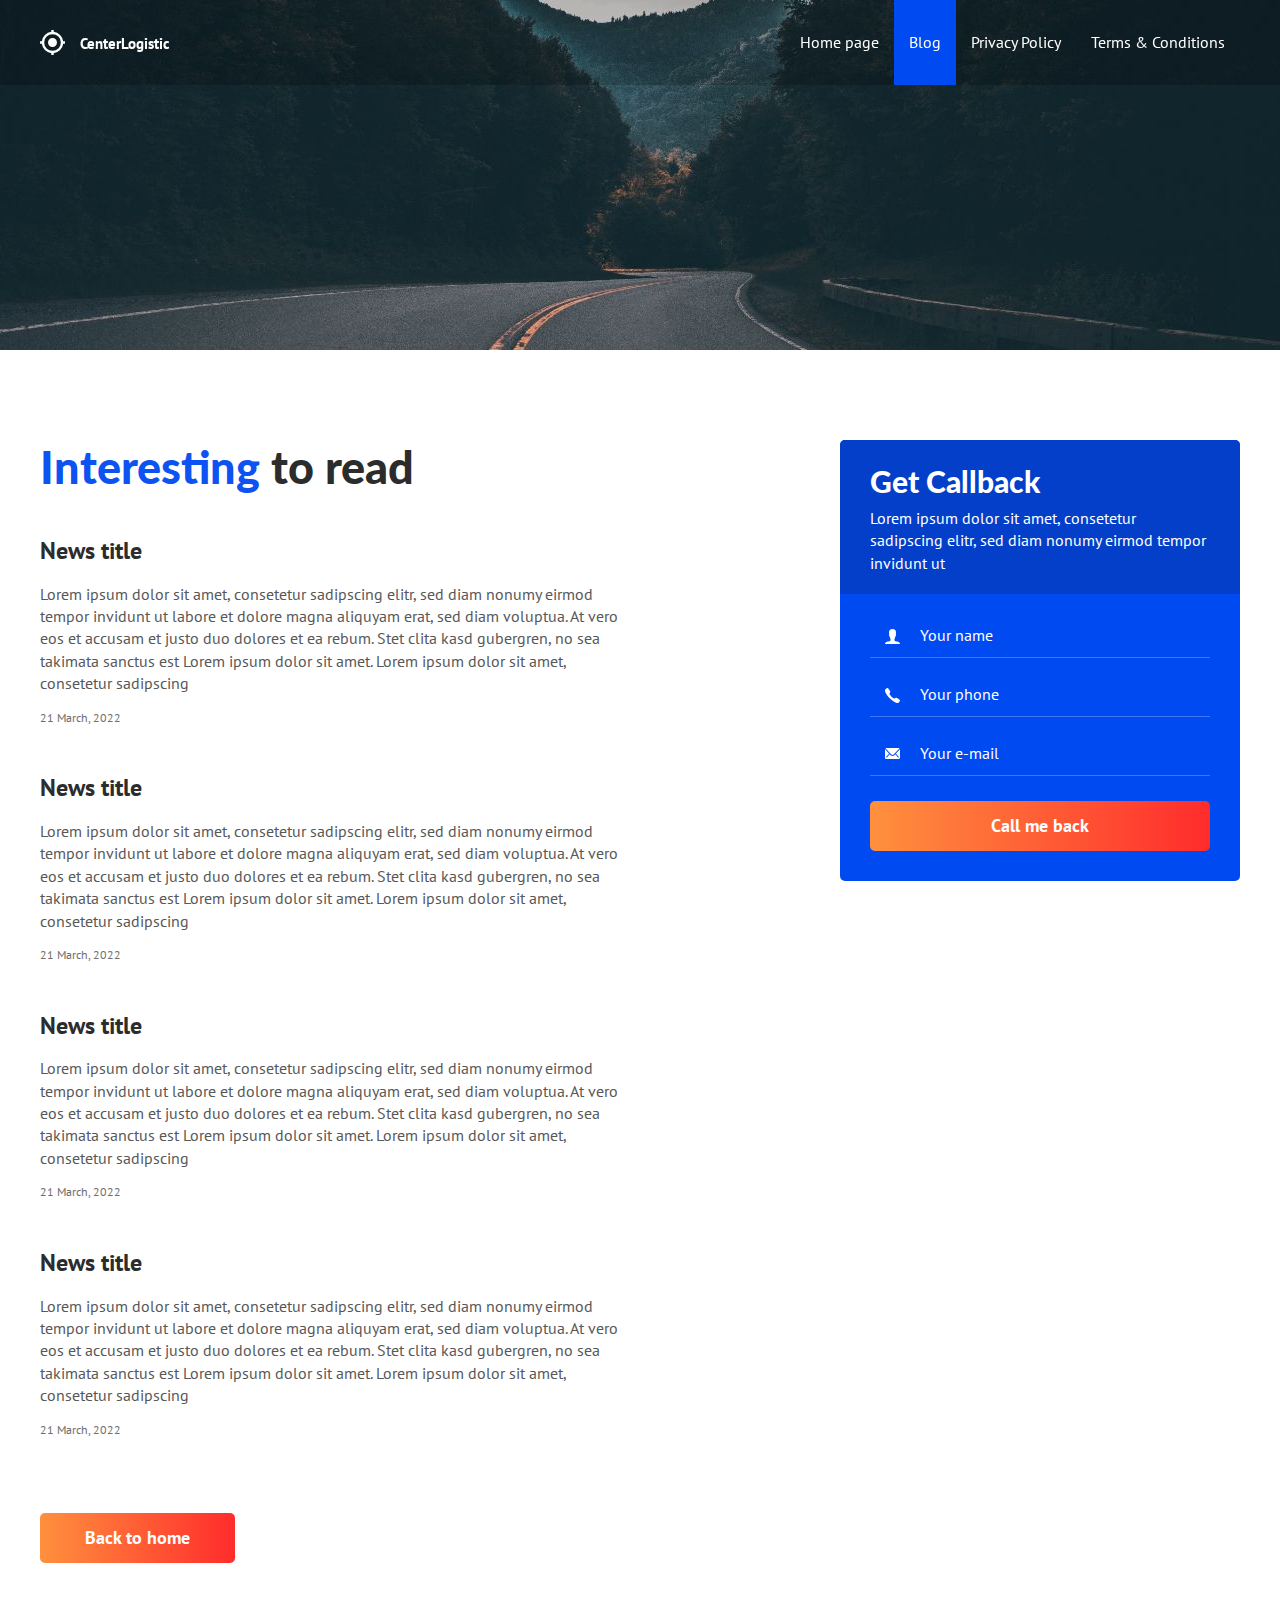
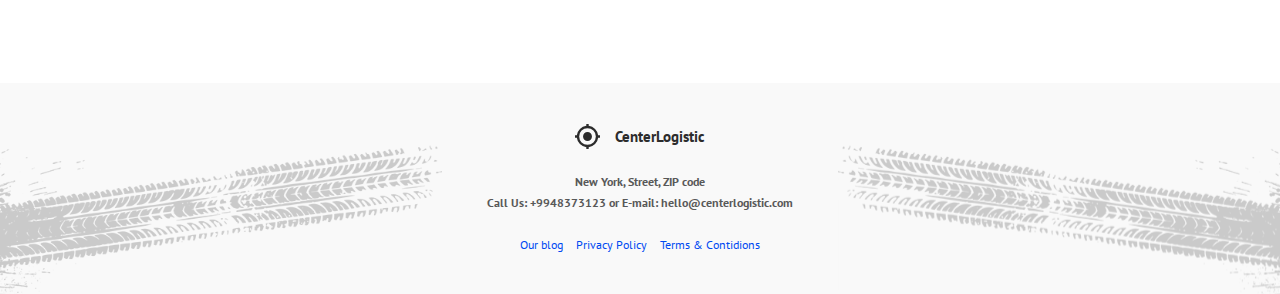
<file: blog.html>
<!DOCTYPE html>
<html lang="en">
<head>
	<meta charset="UTF-8">
	<link rel="preconnect" href="https://fonts.googleapis.com">
	<link rel="preconnect" href="https://fonts.gstatic.com" crossorigin>
	<link href="https://fonts.googleapis.com/css2?family=Lato:wght@400;700;900&family=PT+Sans:wght@400;700&display=swap" rel="stylesheet">
	<link rel="stylesheet" href="assets/css/slick.css">
	<link rel="stylesheet" href="assets/css/aos.css">
	<link rel="stylesheet" href="assets/css/style.css">
	<meta name="viewport" content="width=device-width, initial-scale=1">
		<!-- Favicons -->
	<link rel="apple-touch-icon" sizes="180x180" href="assets/images/favicons/apple-touch-icon.png">
	<link rel="icon" type="image/png" sizes="32x32" href="assets/images/favicons/favicon-32x32.png">
	<link rel="icon" type="image/png" sizes="16x16" href="assets/images/favicons/favicon-16x16.png">
	<link rel="manifest" href="assets/images/favicons/manifest.json">
	<link rel="mask-icon" href="assets/images/favicons/safari-pinned-tab.svg" color="#004AF2">
	<meta name="msapplication-TileColor" content="#004AF2">
	<meta name="theme-color" content="#004AF2">
	<title>CenterLogistic</title>
</head>
<body>

<div class="page">
	<!--header-->
	<header class="header" id="header">
		<div class="container">
			<div class="header__inner">
				<a class="header__logo" href="#" data-scroll="#intro">
					<img src="assets/images/logo.svg" alt="CenterLogistic">
					<span class="header__logo-text">CenterLogistic</span>
				</a>
				<nav class="nav" id="nav">
					<a class="nav__link" href="index.html">Home page</a>
					<a class="nav__link active" href="blog.html">Blog</a>
					<a class="nav__link" href="text.html">Privacy Policy</a>
					<a class="nav__link" href="text2.html">Terms & Conditions</a>
				</nav>
				<button class="burger" type="button" id="navToggle">
					<img class="burger__icon" src="assets/images/burger.svg" alt="">
				</button>
			</div>
		</div>
	</header>

	<!-- Intro -->
	<div class="intro intro--blog" id="intro"></div>

	<!-- Main -->

	<div class="section section--last">
		<div class="container">
			<main class="main">
				<div class="main__col main__col--left">
					<h1 class="section__title"><span>Interesting</span> to read</h1>
					<div class="articles articles--column">
						<article class="articles__item">
							<h4 class="articles__title">
								<a href="#">News title</a>
							</h4>
							<div class="articles__text">Lorem ipsum dolor sit amet, consetetur sadipscing elitr, sed diam nonumy eirmod tempor invidunt ut labore et dolore magna aliquyam erat, sed diam voluptua. At vero eos et accusam et justo duo dolores et ea rebum. Stet clita kasd gubergren, no sea takimata sanctus est Lorem ipsum dolor sit amet. Lorem ipsum dolor sit amet, consetetur sadipscing</div>
							<time class="articles__date" datetime="2022-04-24 19:00">21 March, 2022</time>
						</article>
						<article class="articles__item">
							<h4 class="articles__title">
								<a href="#">News title</a>
							</h4>
							<div class="articles__text">Lorem ipsum dolor sit amet, consetetur sadipscing elitr, sed diam nonumy eirmod tempor invidunt ut labore et dolore magna aliquyam erat, sed diam voluptua. At vero eos et accusam et justo duo dolores et ea rebum. Stet clita kasd gubergren, no sea takimata sanctus est Lorem ipsum dolor sit amet. Lorem ipsum dolor sit amet, consetetur sadipscing</div>
							<time class="articles__date" datetime="2022-04-24 19:00">21 March, 2022</time>
						</article>
						<article class="articles__item">
							<h4 class="articles__title">
								<a href="#">News title</a>
							</h4>
							<div class="articles__text">Lorem ipsum dolor sit amet, consetetur sadipscing elitr, sed diam nonumy eirmod tempor invidunt ut labore et dolore magna aliquyam erat, sed diam voluptua. At vero eos et accusam et justo duo dolores et ea rebum. Stet clita kasd gubergren, no sea takimata sanctus est Lorem ipsum dolor sit amet. Lorem ipsum dolor sit amet, consetetur sadipscing</div>
							<time class="articles__date" datetime="2022-04-24 19:00">21 March, 2022</time>
						</article>
						<article class="articles__item">
							<h4 class="articles__title">
								<a href="#">News title</a>
							</h4>
							<div class="articles__text">Lorem ipsum dolor sit amet, consetetur sadipscing elitr, sed diam nonumy eirmod tempor invidunt ut labore et dolore magna aliquyam erat, sed diam voluptua. At vero eos et accusam et justo duo dolores et ea rebum. Stet clita kasd gubergren, no sea takimata sanctus est Lorem ipsum dolor sit amet. Lorem ipsum dolor sit amet, consetetur sadipscing</div>
							<time class="articles__date" datetime="2022-04-24 19:00">21 March, 2022</time>
						</article>
					</div> <!--/.articles-->

					<a class="btn btn--orange" href="index.html"><span>Back to home</span></a>
				</div>
				<div class="main__col main__col--right">
					<div class="request-form request-form--right">
						<div class="request-form__header">
							<h3 class="request-form__title">Get Callback</h3>
							<div class="request-form__text">Lorem ipsum dolor sit amet, consetetur sadipscing elitr, sed diam nonumy eirmod tempor invidunt ut</div>
						</div>

						<div class="request-form__content">
							<form class="form" action="/" method="post">
								<div class="form__group">
									<input class="input input--user" type="text" placeholder="Your name">
								</div>
								<div class="form__group">
									<input class="input input--phone" type="tel" placeholder="Your phone">
								</div>
								<div class="form__group">
									<input class="input input--email" type="email" placeholder="Your e-mail">
								</div>
								<button class="btn btn--block btn--orange" type="submit"><span>Call me back</span></button>
							</form>
						</div>
					</div>
				</div>
			</main>
		</div> <!-- /.container-->
	</div>

	<!-- Footer -->
	<footer class="footer">
		<div class="container">
			<a class="header__logo header__logo-black" href="#" data-scroll="#intro">
				<img src="assets/images/logo-black.svg" alt="CenterLogistic">
				<span class="header__logo-text">CenterLogistic</span>
			</a>
			<address class="footer__contacts">
				<p>New York, Street, ZIP code</p>
				<p>Call Us: <a href="tel:+9948373123">+9948373123</a> or E-mail:
					<a href="mailto:hello@centerlogistic.com">hello@centerlogistic.com</a>
				</p>
			</address>
			<nav class="footer__nav">
				<a href="blog.html">Our blog</a>
				<a href="text.html">Privacy Policy</a>
				<a href="text2.html">Terms & Contidions</a>
			</nav>
		</div>
	</footer>
</div>

	<!-- JasaScript -->
	<script src="assets/js/jquery-3.6.0.min.js"></script>
	<script src="assets/js/slick.min.js"></script>
	<script src="assets/js/aos.js"></script>
	<script src="assets/js/app.js"></script>

</body>
</html>
</file>
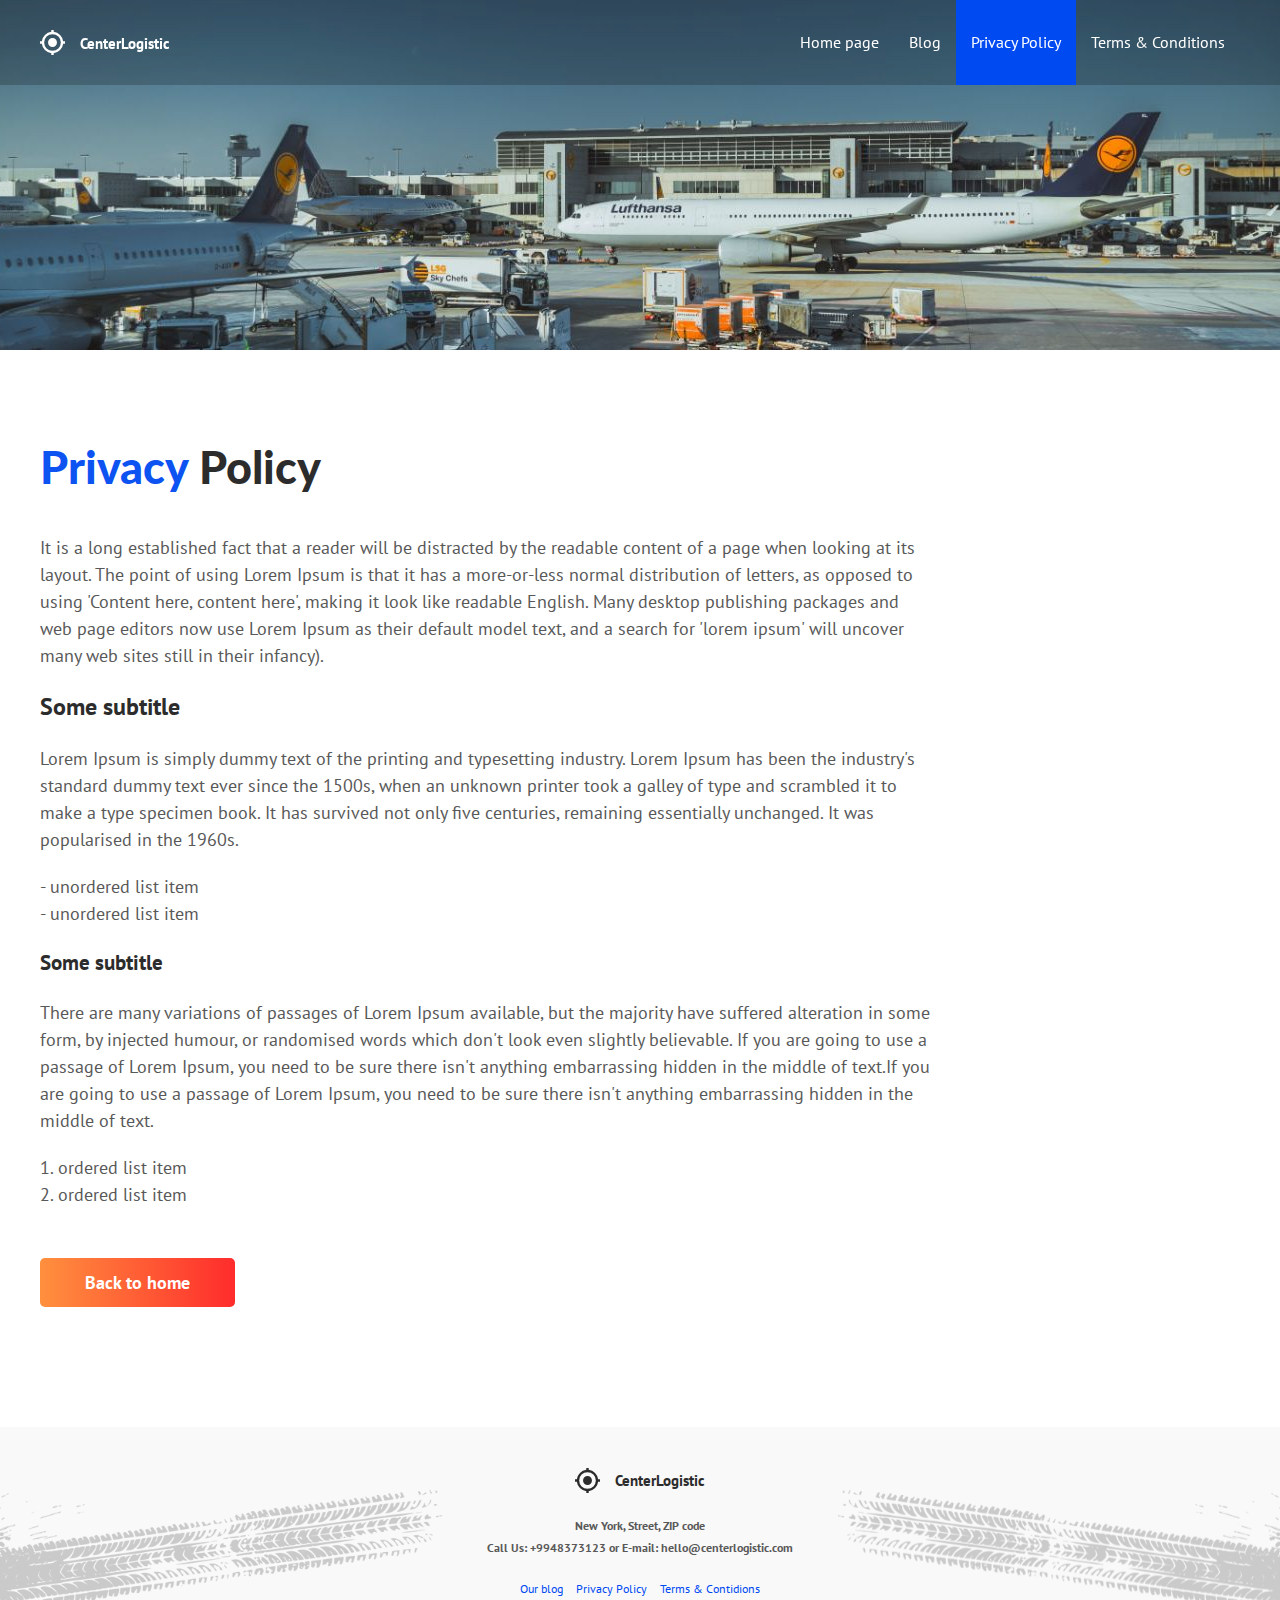
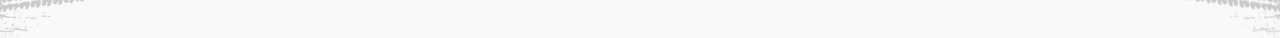
<file: text.html>
<!DOCTYPE html>
<html lang="en">
<head>
	<meta charset="UTF-8">
	<link rel="preconnect" href="https://fonts.googleapis.com">
	<link rel="preconnect" href="https://fonts.gstatic.com" crossorigin>
	<link href="https://fonts.googleapis.com/css2?family=Lato:wght@400;700;900&family=PT+Sans:wght@400;700&display=swap" rel="stylesheet">
	<link rel="stylesheet" href="assets/css/slick.css">
	<link rel="stylesheet" href="assets/css/aos.css">
	<link rel="stylesheet" href="assets/css/style.css">
	<meta name="viewport" content="width=device-width, initial-scale=1">
		<!-- Favicons -->
	<link rel="apple-touch-icon" sizes="180x180" href="assets/images/favicons/apple-touch-icon.png">
	<link rel="icon" type="image/png" sizes="32x32" href="assets/images/favicons/favicon-32x32.png">
	<link rel="icon" type="image/png" sizes="16x16" href="assets/images/favicons/favicon-16x16.png">
	<link rel="manifest" href="assets/images/favicons/manifest.json">
	<link rel="mask-icon" href="assets/images/favicons/safari-pinned-tab.svg" color="#004AF2">
	<meta name="msapplication-TileColor" content="#004AF2">
	<meta name="theme-color" content="#004AF2">
	<title>CenterLogistic</title>
</head>
<body>

	<div class="page">
		<!--header-->
		<header class="header" id="header">
			<div class="container">
				<div class="header__inner">
					<a class="header__logo" href="#" data-scroll="#intro">
						<img src="assets/images/logo.svg" alt="CenterLogistic">
						<span class="header__logo-text">CenterLogistic</span>
					</a>
					<nav class="nav" id="nav">
						<a class="nav__link" href="index.html">Home page</a>
						<a class="nav__link" href="blog.html">Blog</a>
						<a class="nav__link active" href="text.html">Privacy Policy</a>
						<a class="nav__link" href="text2.html">Terms & Conditions</a>
					</nav>
					<button class="burger" type="button" id="navToggle">
						<img class="burger__icon" src="assets/images/burger.svg" alt="">
					</button>
				</div>
			</div>
		</header>

		<!-- Intro -->
		<div class="intro intro--text" id="intro"></div>

		<!-- Text-->
		<section class="section section--last">
			<div class="container">
				<h1 class="section__title"><span>Privacy</span> Policy</h1>
				<div class="text">
					<p>It is a long established fact that a reader will be distracted by the readable content of a page when looking at its layout. The point of using Lorem Ipsum is that it has a more-or-less normal distribution of letters, as opposed to using 'Content here, content here', making it look like readable English. Many desktop publishing packages and web page editors now use Lorem Ipsum as their default model text, and a search for 'lorem ipsum' will uncover many web sites still in their infancy).</p>
					<h3>Some subtitle</h3>
					<p>Lorem Ipsum is simply dummy text of the printing and typesetting industry. Lorem Ipsum has been the industry's standard dummy text ever since the 1500s, when an unknown printer took a galley of type and scrambled it to make a type specimen book. It has survived not only five centuries, remaining essentially unchanged. It was popularised in the 1960s.</p>
					<ul>
						<li>- unordered list item</li>
						<li>- unordered list item</li>
					</ul>
					<h4>Some subtitle</h4>
					<p>There are many variations of passages of Lorem Ipsum available, but the majority have suffered alteration in some form, by injected humour, or randomised words which don't look even slightly believable. If you are going to use a passage of Lorem Ipsum, you need to be sure there isn't anything embarrassing hidden in the middle of text.If you are going to use a passage of Lorem Ipsum, you need to be sure there isn't anything embarrassing hidden in the middle of text.</p>
					<ol>
						<li>ordered list item</li>
						<li>ordered list item</li>
					</ol>
				</div> <!--/.text-->
				<a class="btn btn--orange" href="index.html"><span>Back to home</span></a>
			</div> <!--/.container-->
		</section>

		<!-- Footer -->
		<footer class="footer">
			<div class="container">
				<a class="header__logo header__logo-black" href="#" data-scroll="#intro">
					<img src="assets/images/logo-black.svg" alt="CenterLogistic">
					<span class="header__logo-text">CenterLogistic</span>
				</a>
				<address class="footer__contacts">
					<p>New York, Street, ZIP code</p>
					<p>Call Us: <a href="tel:+9948373123"> +9948373123</a> or E-mail:
						<a href="mailto:hello@centerlogistic.com"> hello@centerlogistic.com</a>
					</p>
				</address>
				<nav class="footer__nav">
					<a href="blog.html">Our blog</a>
					<a href="text.html">Privacy Policy</a>
					<a href="text2.html">Terms & Contidions</a>
				</nav>
			</div>
		</footer>
	</div>

	<!-- JasaScript-->
	<script src="assets/js/jquery-3.6.0.min.js"></script>
	<script src="assets/js/slick.min.js"></script>
	<script src="assets/js/aos.js"></script>
	<script src="assets/js/app.js"></script>

</body>
</html>
</file>
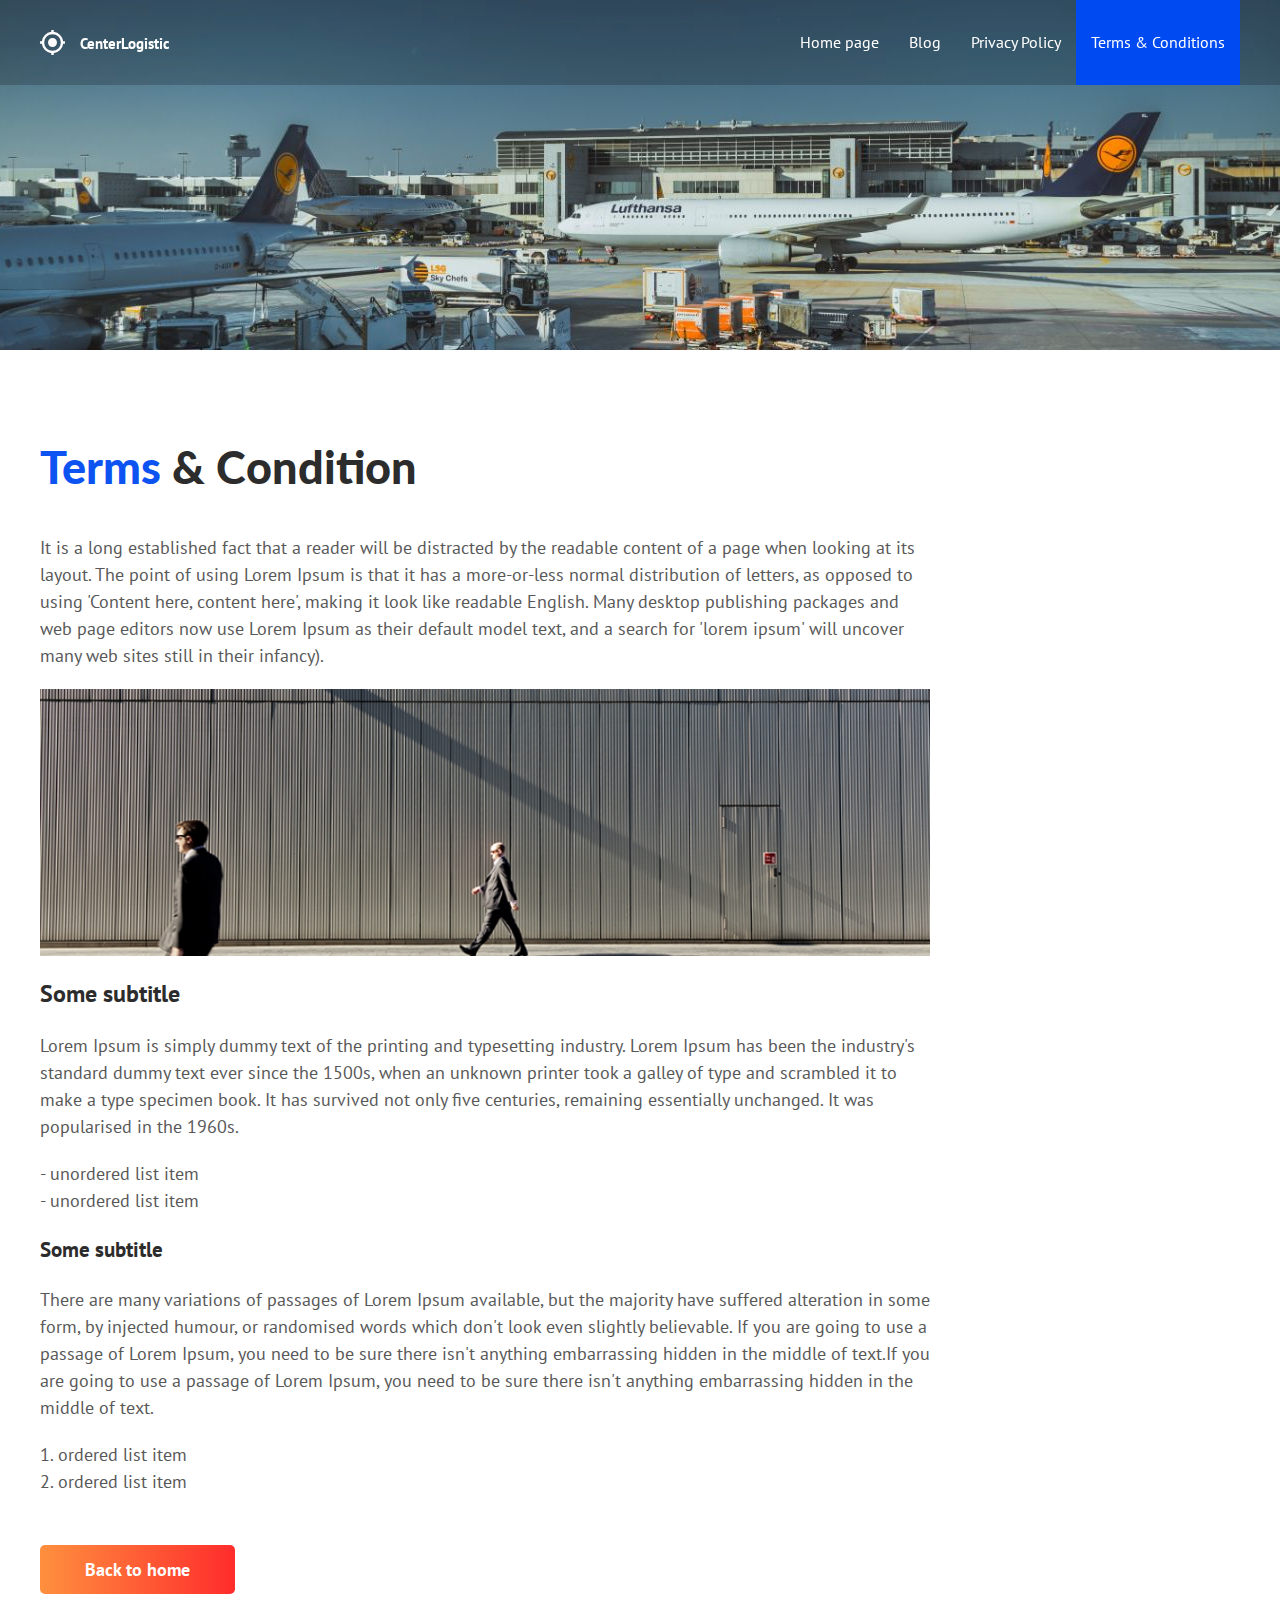
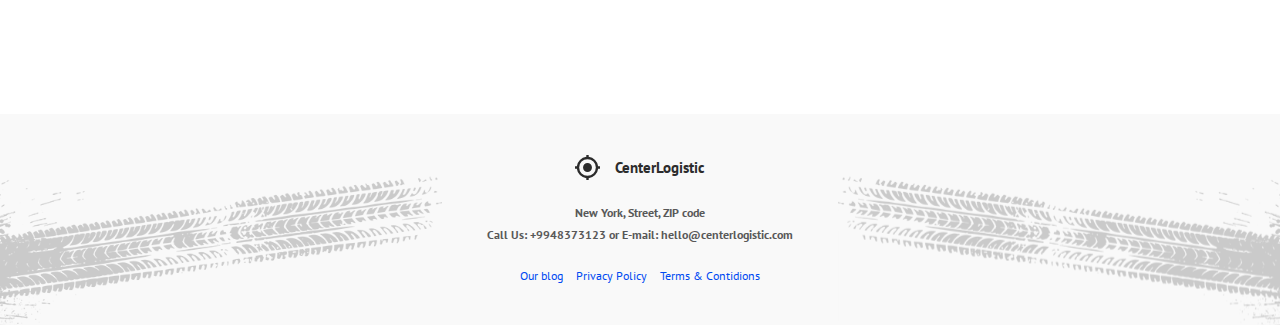
<file: text2.html>
<!DOCTYPE html>
<html lang="en">
<head>
	<meta charset="UTF-8">
	<link rel="preconnect" href="https://fonts.googleapis.com">
	<link rel="preconnect" href="https://fonts.gstatic.com" crossorigin>
	<link href="https://fonts.googleapis.com/css2?family=Lato:wght@400;700;900&family=PT+Sans:wght@400;700&display=swap" rel="stylesheet">
	<link rel="stylesheet" href="assets/css/style.css">
	<link rel="stylesheet" href="assets/css/aos.css">
	<meta name="viewport" content="width=device-width, initial-scale=1">
		<!-- Favicons -->
	<link rel="apple-touch-icon" sizes="180x180" href="assets/images/favicons/apple-touch-icon.png">
	<link rel="icon" type="image/png" sizes="32x32" href="assets/images/favicons/favicon-32x32.png">
	<link rel="icon" type="image/png" sizes="16x16" href="assets/images/favicons/favicon-16x16.png">
	<link rel="manifest" href="assets/images/favicons/manifest.json">
	<link rel="mask-icon" href="assets/images/favicons/safari-pinned-tab.svg" color="#004AF2">
	<meta name="msapplication-TileColor" content="#004AF2">
	<meta name="theme-color" content="#004AF2">
	<title>CenterLogistic</title>
</head>
<body>

	<div class="page">
		<!--header-->
		<header class="header" id="header">
			<div class="container">
				<div class="header__inner">
					<a class="header__logo" href="#" data-scroll="#intro">
						<img src="assets/images/logo.svg" alt="CenterLogistic">
						<span class="header__logo-text">CenterLogistic</span>
					</a>
					<nav class="nav" id="nav">
						<a class="nav__link" href="index.html">Home page</a>
						<a class="nav__link" href="blog.html">Blog</a>
						<a class="nav__link" href="text.html">Privacy Policy</a>
						<a class="nav__link active" href="text2.html">Terms & Conditions</a>
					</nav>
					<button class="burger" type="button" id="navToggle">
						<img class="burger__icon" src="assets/images/burger.svg" alt="">
					</button>
				</div>
			</div>
		</header>

		<!-- Intro -->
		<div class="intro intro--text" id="intro"></div>

		<!-- Text-->
		<section class="section section--last">
			<div class="container">
				<h1 class="section__title"><span>Terms</span> & Condition</h1>
				<div class="text">
					<p>It is a long established fact that a reader will be distracted by the readable content of a page when looking at its layout. The point of using Lorem Ipsum is that it has a more-or-less normal distribution of letters, as opposed to using 'Content here, content here', making it look like readable English. Many desktop publishing packages and web page editors now use Lorem Ipsum as their default model text, and a search for 'lorem ipsum' will uncover many web sites still in their infancy).</p>
					<p>
						<img src="assets/images/placeimg.jpg" alt="">
					</p>
					<h3>Some subtitle</h3>
					<p>Lorem Ipsum is simply dummy text of the printing and typesetting industry. Lorem Ipsum has been the industry's standard dummy text ever since the 1500s, when an unknown printer took a galley of type and scrambled it to make a type specimen book. It has survived not only five centuries, remaining essentially unchanged. It was popularised in the 1960s.</p>
					<ul>
						<li>- unordered list item</li>
						<li>- unordered list item</li>
					</ul>
					<h4>Some subtitle</h4>
					<p>There are many variations of passages of Lorem Ipsum available, but the majority have suffered alteration in some form, by injected humour, or randomised words which don't look even slightly believable. If you are going to use a passage of Lorem Ipsum, you need to be sure there isn't anything embarrassing hidden in the middle of text.If you are going to use a passage of Lorem Ipsum, you need to be sure there isn't anything embarrassing hidden in the middle of text.</p>
					<ol>
						<li>ordered list item</li>
						<li>ordered list item</li>
					</ol>
				</div> <!--/.text-->
				<a class="btn btn--orange" href="index.html"><span>Back to home</span></a>
			</div> <!--/.container-->
		</section>

		<!-- Footer -->
		<footer class="footer">
			<div class="container">
				<a class="header__logo header__logo-black" href="#" data-scroll="#intro">
					<img src="assets/images/logo-black.svg" alt="CenterLogistic">
					<span class="header__logo-text">CenterLogistic</span>
				</a>
				<address class="footer__contacts">
					<p>New York, Street, ZIP code</p>
					<p>Call Us: <a href="tel:+9948373123"> +9948373123</a> or E-mail:
						<a href="mailto:hello@centerlogistic.com"> hello@centerlogistic.com</a>
					</p>
				</address>
				<nav class="footer__nav">
					<a href="blog.html">Our blog</a>
					<a href="text.html">Privacy Policy</a>
					<a href="text2.html">Terms & Contidions</a>
				</nav>
			</div>
		</footer>
	</div>

	<!-- JasaScript-->
	<script src="assets/js/jquery-3.6.0.min.js"></script>
	<script src="assets/js/slick.min.js"></script>
	<script src="assets/js/aos.js"></script>
	<script src="assets/js/app.js"></script>

</body>
</html>
</file>
<file: assets/css/style.css>
body {
	margin: 0;

	background-color: #fff;

	font-family: 'PT Sans', sans-serif;
	font-size: 16px;
	line-height: 1.4;
	color: #585858;
	-webkit-font-smoothing: antialiased;
	-moz-osx-font-smoothing: grayscale;
}

body.no-scroll,
body.show-nav {
	overflow: hidden;
}

*,
*:before,
*:after {
	box-sizing: border-box;
}

h1, h2, h3, h4, h5, h6 {
	margin: 0;
}

p {
	margin: 0 0 10px;
}

ul, ol {
	margin: 0;
	padding: 0;
	list-style: none;
}

.img {
	display: block;
	max-width: 100%;
	height: auto;
}

.text-center {
	text-align: center;
}

/* Container */
.container {
	width: 100%;
	max-width: 1230px;
	margin: 0 auto;
	padding: 0 15px;
}

/* Page */
.page {
	display: flex;
	flex-direction: column;
	min-height: 100vh;
	overflow: hidden;
}

/* Header */
.header {
	width: 100%;
	background-color: rgba(0,0,0, 0.2);
	position: fixed;
	top: 0;
	right: 0;
	left: 0;
	z-index: 1000;
	transition: background .2s linear;
}

.header--dark,
body.show-nav .header {
	background-color: rgba(0,0,0, 0.9);
}

.header__inner {
	height: 85px;
	display: flex;
	justify-content: space-between;
	align-items: center;
}

.header__logo {
	text-decoration: none;
	color: #fff;
}

.header__logo-black {
	color: #2C2C2C;
}

.header__logo img {
	display: inline-block;
	vertical-align: middle;
}

.header__logo-text {
	margin-left: 11px;
	font-size: 15px;
	font-weight: 700;
	position: relative;
	top: 2px;
}

/* Nav */
.nav {
	display: flex;
	font-size: 16px;
	height: 100%;
}

.nav__link {
	display: flex;
	align-items: center;
	padding: 0 15px;

	color: #fff;
	text-decoration: none;
	transition: background .2s linear;
}

.nav__link:not(.active):hover {
	text-decoration: underline;
}

.nav__link.active {
	background-color: #004AF2;
}

/* Burger */
.burger {
	width: 30px;
	height: 23px;
	position: relative;
	padding: 0;
	background: none;
	border: 0;
	display: none;
	font-size: 0;
	color: transparent;
}

.burger:focus {
	outline: none;
}

.burger__line {
	margin: 3px 0;
	display: block;
	width: 30px;
	height: 2px;
	background-color: #fff;
}

.burger__line:nth-child(1) {
	width: 20px;
	margin-left: auto;
}

.burger__line:nth-child(1),
.burger__line:nth-child(3) {
 transform-origin: right;
 transition: width .2s ease-out;
}

.burger.active
.burger__line:nth-child(1),
.burger.active
.burger__line:nth-child(3) {
	width: 0;
}

.burger.active
.burger__line:nth-child(2),
.burger.active
.burger__line:nth-child(4) {
	position: absolute;
	left: 0;
	top: 50%;
	transform-origin: center;
	transition: transform .2s ease-out;
}

.burger.active
.burger__line:nth-child(2) {
	transform: rotate(45deg);
}

.burger.active
.burger__line:nth-child(4) {
	transform: rotate(-45deg);
}

/* intro */
.intro {
	position: relative;
	margin-bottom: 30px;
}

.intro--blog {
	height: 350px;
	background: #000 url("../images/blog-bg.jpg") no-repeat center;
	background-size: cover;
}

.intro--text {
	height: 350px;
	background: #000 url("../images/text-bg.jpg") no-repeat center;
	background-size: cover;
}

.intro__slider {
	width: 100%;
	height: 100%;
	overflow: hidden;
	position: absolute;
	top: 0;
	left: 0;
	z-index: 1;
	background: #04222a url("../images/slider/slide-1.jpg") no-repeat center;
	background-size: cover;
}

.intro__slider .slider-item {
	display: none;
}

.intro__slider.slick-initialized {
	background: #04222a;
}

.intro__slider.slick-initialized .slider-item {
	display: block;
}

.intro__slider .slick-list,
.intro__slider .slick-track {
	height: 100%;
}

.intro__slider-item {
    width: 100%;
    height: 100%;

    background-position: center;
    background-repeat: no-repeat;
    background-size: cover;
}

.intro__slider-photo {
	display: block;
	width: 100%;
	height: 100%;
	object-fit: cover;
	object-position: center;
}

.intro__slider-arrows {
	position: absolute;
	bottom: 30px;
	left: 430px;
}

.intro__slider-btn {
    width: 0;
    height: 0;
	padding: 0;
	color: transparent;
	font-size: 0;
	cursor: pointer;
	background: none;
	margin: 0 3px;
}

.intro__slider-btn:focus {
	outline: none;
}

.intro__slider-btn--prev {
    border-style: solid;
    border-width: 10px 10px 10px 0;
    border-color: transparent #fff transparent transparent;
}

.intro__slider-btn--next {
	border-style: solid;
    border-width: 10px 0 10px 10px;
    border-color: transparent transparent transparent #fff;
}

.intro__inner {
	height: 600px;
	display: flex;
	align-items: flex-end;
	justify-content: space-between;
	position: relative;
	z-index: 2;
}

.intro__text {
	margin-bottom: 45px;
	text-align: right;
}

.intro__countries {
	font-size: 16px;
	color: #FFF;
}

.intro__title {
	position: relative;

	font-family: 'Lato', sans-serif;
	font-size: 110px;
	color: rgba(255,255,255, 0.8);
	font-weight: 700;
	line-height: 0.9;
}

.intro__title-amp {
	position: absolute;
	right: 0;
	top: 50%;

	transform: translateY(-50%);

	font-size: 170px;
	font-weight: 900;
	color: rgba(255,255,255, 0.2);
	line-height: 1;
}

/* request-form */
.request-form {
	width: 100%;
	max-width: 400px;
	overflow: hidden;

	background-color: #004AF2;
	border-radius: 5px;
}

.request-form--intro {
	position: relative;
	bottom: -30px;
}

.request-form--right {
	margin-left: auto;
}

.request-form__header {
	padding: 20px 30px;
	background-color: #033FC9;
}

.request-form__title {
	margin-bottom: 5px;
	font-family: 'Lato', sans-serif;
	font-size: 30px;
	font-weight: 900;
	color: #fff;
}

.request-form__text {
	font-size: 16px;
	color: #fff;
}

.request-form__content {
	padding: 30px;
}

/* Form */
.form__group {
	margin-bottom: 25px;
}

.input {
	display: block;
	width: 100%;
	padding-bottom: 12px;
	padding-left: 50px;
	background: none;
	border: none;
	border-bottom: 1px solid rgba(255,255,255, 0.25);
	border-radius: 0;
	appearance: none;
	box-shadow: none;

	font-family: 'PT Sans', sans-serif;
	font-size: 16px;
	color: #fff;

	transition: border-color .1s linear;
}

.input::placeholder {
	color: #fff;
}

.input:focus {
	outline: none;
	border-bottom-color: #fff;
}

.input--user {
	background: url("../images/user-icon.svg") left 15px top 5px no-repeat;
}

.input--phone {
	background: url("../images/phone-icon.svg") left 15px top 5px no-repeat;
}

.input--email {
	background: url("../images/mail-icon.svg") left 15px top 6px no-repeat;
}

.input--dark {
	color: #2C2C2C;
	border-bottom-color: #E8E8E8;
}

.input--dark::placeholder {
	color: #2C2C2C;
}

.input--dark:focus {
	border-bottom-color: #000;
}

.input--dark.input--user {
	background-image: url("../images/user-black-icon.svg");
}

.input--dark.input--email {
	background-image: url("../images/mail-black-icon.svg");
}

.input--dark.input--phone {
	background-image: url("../images/phone-black-icon.svg");
}

/* BTN */
.btn {
	display: inline-block;
	vertical-align: middle;
	padding: 15px 45px;
	position: relative;
	overflow: hidden;

	font-family: 'PT Sans', sans-serif;
	font-size: 18px;
	line-height: 1.1;
	text-decoration: none;
	color: #fff;
	font-weight: 700;
	text-align: center;
	cursor: pointer;

	background: #333;
	border: 0;
	border-radius: 5px;
	transition: background .2s linear;
}

.btn:before {
	content: "";
	display: block;
	width: 100%;
	height: 100%;

	background-color: #000;
	opacity: 0;
	position: absolute;
	top: 0;
	left: 0;
	z-index: 1;

	transition: opacity .1s linear;
}

.btn span {
	position: relative;
	z-index: 2;
}

.btn:hover:before {
	opacity: 0.15;
}

.btn--block {
	display: block;
	width: 100%;
}

.btn--orange {
	background-image: linear-gradient(to right, #FF903E, #FF2C2C);
}



.btn--shadow {
	box-shadow: 0 10px 15px rgba(0,0,0, 0.2);
}

/* Section */
.section {
	padding: 60px 0;
}

.section--map {
	background: url(../images/map.svg) no-repeat left 30px top 130px;
}

.section--grey {
	background-color: #f9f9f9;
}

.section--last {
	margin-bottom: 60px;
}

.section__title {
	margin-bottom: 40px;
	font-family: 'Lato', sans-serif;
	font-size: 45px;
	line-height: 1.2;
	font-weight: 900;
	color: #2C2C2C;
}

.section__title span {
	color: #0D53F2;
}

/* Services */
.services {
	display: flex;
	flex-wrap: wrap;
	padding: 30px 0 50px;
	position: relative;

	border-color: #fff;
	border-radius: 5px;
	box-shadow: 0 5px 30px rgba(0,0,0, 0.2);
}

.services__main-title {
	font-family: 'Lato', sans-serif;
	font-size: 90px;
	color: rgba(44, 44, 44, .05);
	font-weight: 900;
	line-height: 1;
	position: absolute;
	bottom: 12px;
	right: 30px;
	z-index: 1;

}

.services__item {
	display: flex;
	flex-direction: column;
	width: 25%;
	padding: 0 25px;
	margin-bottom: 30px;
	position: relative;
	z-index: 2;
}

.services__title {
	margin-bottom: 20px;
	font-size: 24px;
	color: #2C2C2C;
	font-weight: 900;
	font-family: 'Lato', sans-serif;
	line-height: 1.2;
}

.services__text {
	margin-bottom: 20px;
	font-size: 16px;
	color: #585858;
}

.services__footer {
	margin-top: auto;
}

.services__link {
	display: inline-block;
	font-size: 16px;
	color: #004AF2;
	text-decoration: none;

	transition: color .1s linear;
}

.services__link:after {
	content: "";
	display: block;
	width: 10px;
	height: 2px;
	background-color: #004AF2;
	margin-top: 5px;

	transition: width .1s linear;
}

.services__link:hover {
	color: #FF3E2F;
}

.services__link:hover:after {
	width: 100%;
	background-color: #FF3E2F;
}

/* Clients */
.clients {
	display: flex;
	margin-bottom: 60px;
}

.clients__logos {
	width: 60%;
}

.clients__reviews {
	width: 40%;
}

.clients__list {
	display: flex;
	flex-wrap: wrap;
	align-items: center;
}

.clients__list li {
	margin-right: 50px;
	margin-bottom: 40px;
}

.clients-love {
	display: inline-block;
	margin-left: 40px;
	min-height: 47px;
	padding-top: 5px;
	font-size: 18px;
	color: #464646;

	background: url(../images/heart.svg) no-repeat left 19px top;
}

/* Reviews */
.reviews {
	position: relative;
	height: 200px;
	background: url("../images/ajax-loader.gif") no-repeat center;
}

.reviews.slick-initialized {
	background: none;
	height: auto;
}

.reviews:before,
.reviews:after {
	content: "";
	display: block;
	width: 10px;
	height: 100%;
	position: absolute;
	top: 0;
	z-index: 3;
}

.reviews:before {
	left: 0;
	background-image: linear-gradient(to right, #fff, rgba(255, 255, 255, 0));
}

.reviews:after {
	right: 0;
	background-image: linear-gradient(to left, #fff, rgba(255, 255, 255, 0));
}

.reviews .slick-list {
	padding-top: 20px;
	z-index: 2;
}

.reviews .slick-dots {
	width: 100%;
	display: flex;
	justify-content: center;
	position: absolute;
	bottom: -20px;
	left: 0;
	z-index: 3;
}

.reviews .slick-dots li {
	margin:  0 8px;
}

.reviews .slick-dots li.slick-active button {
	background: #004AF2;
	box-shadow: 0 0 0 5px rgba(0, 74, 242, .11);
}

.reviews .slick-dots button {
	display: block;
	width: 10px;
	height: 10px;
	padding: 0;
	background: #d8d8d8;
	border: 0;
	border-radius: 50%;
	cursor: pointer;
	color: transparent;
	font-size: 0;
	transition: background .2s linear, border-color .2s linear;
}

.reviews .slick-dots button:focus {
	outline: none;
}

.reviews__item {
	display: none;
	padding: 0 10px;
}

.reviews__header {
	display: flex;
	align-items: center;
	margin-bottom: 30px;
	position: relative;
	z-index: 2;
}

.reviews__header:before {
	content: "";
	display: block;
	width: 92px;
	height: 126px;

	background: url("../images/lines.svg") no-repeat;

	position: absolute;
	top: -13px;
	left: 2px;
	z-index: 1;
}

.reviews__header-content {
	flex-grow: 1;
	padding-left: 20px;
	font-family: 'Lato', sans-serif;
}

.reviews__photo {
	width: 100px;
	height: 100px;
	position: relative;
	z-index: 2;
	border-radius: 50%;
	border: 5px solid #fff;
	box-shadow: 0 3px 6px rgba(0,0,0, 0.16);

}

.reviews__name {
	font-size: 18px;
	color: #2C2C2C;
	font-weight: 900;
}

.reviews__company {
	font-size: 16px;
	color: #2C2C2C;
}

.reviews__content {
	font-size: 16px;
	line-height: 1.8;
	color: #585858;
}

.reviews__content p {
	margin-bottom: 20px;
}

.reviews__content p::first-line {
	text-indent: 20px;
}

/* Benefits */
.benefits {
	display: flex;
}

.benefits__col {
	width: 50%;
}

.benefits-list {
	width: 100%;
	max-width: 370px;
	padding-left: 50px;
	position: relative;

	background-image:linear-gradient(to bottom, #fff 40%, #a5a5a5 40%);
	background-size: 2px 35px;
	background-repeat: repeat-y;
	background-position:left 12px top -8px;
}

.benefits-list:before,
.benefits-list:after {
	content: "";
	display: block;
	width: 26px;
	height: 36px;

	background-repeat: no-repeat;
	background-color: #fff;
	position: absolute;

	left: 0;
	z-index: 1;
}

.benefits-list:before {
	background-image: url("../images/pin-start.svg");
	top: -5px;
}

.benefits-list:after {
	background-image: url("../images/pin-end.svg");
	bottom: -4px;
}

.benefits-list__item:not(:last-child) {
	margin-bottom: 35px;
}

.benefits-list__title {
	margin-bottom: 12px;
	font-family: 'Lato', sans-serif;
	font-size: 21px;
	line-height: 1.2;
	color: #2C2C2C;
	font-weight: 900;
}

.benefits-list__text {
	font-size: 16px;
	color: #585858;
}

/* Team */

.team {
	display: flex;
	flex-wrap: wrap;
	margin: 0 -15px;
}

.team__col {
	width: 33.33333%;
	padding: 0 15px;
	margin-bottom: 30px;
}

.team__photo {
	margin-bottom: 13px;
	box-shadow: 10px 5px 13px rgba(0,0,0, 0.16);
}

.team__name {
	margin-bottom: 5px;
	font-family: 'Lato', sans-serif;
	font-size: 18px;
	font-weight: 900;
	color: #2C2C2C;
	line-height: 1.2;
}

.team__prof {
	font-size: 16px;
	color: #585858;
	margin-bottom: 11px;
}

.team__contacts {
	font-size: 14px;
	line-height: 1.2;
	color: #585858;
}

.team__contacts li {
	margin-bottom: 9px;
}

.team__contacts a {
	color: #585858;
	text-decoration: none;
}

.team__contacts a:hover {
	text-decoration: underline;
}

.team__contacts-icon {
	width: 16px;
	height: auto;
	margin-right: 7px;
}

/* Mission */
.mission-title {
	font-family: 'Lato', sans-serif;
	font-size: 90px;
	font-weight: 900;
	color: rgba(0,0,0, 0.05);
	text-transform: uppercase;
	line-height: 1;
	text-align: center;
}

.mission {
	padding: 60px 30px;
	margin-bottom: 30px;
	position: relative;
	margin-top: -23px;

	background-color: #fff;
	border-radius: 5px;
	box-shadow: 0 5px 30px rgba(0,0,0, 0.16);
	text-align: center;
	font-family: 'Lato', sans-serif;
}

.mission:before,
.mission:after {
	content: "";
	display: block;
	width: 41.66666%;
	height: 2px;
	position: absolute;
	bottom: 0;
	z-index: 1;
}

.mission:before {
	background-color: #004AF2;
	right: 50%;
}

.mission:after {
	background-color: #FC2C2B;
	left: 50%;
}

.mission__title {
	margin-bottom: 5px;
	color: #004AF2;
	font-size: 30px;
	font-weight: 700;
	line-height: 1.2;
}

.mission__subtitle {
	color: #585858;
	font-size: 21px;
}

/* Articles */
.articles {
	display: flex;
	justify-content: space-between;
	margin: 0 -15px 30px;
}

.articles--column {
	flex-direction: column;
	margin-bottom: 75px;
}

.articles--column .articles__item {
	max-width: none;
	margin-bottom: 45px;
}

.articles--column .articles__item:last-child {
	margin-bottom: 0;
}

.articles__item {
	width: 100%;
	max-width: 500px;
	margin-bottom: 20px;
	padding: 0 15px;
}

.articles__title {
	margin-bottom: 15px;
	font-size: 24px;
	font-weight: 700;
	color: #2C2C2C;
}

.articles__title a {
	color: inherit;
	text-decoration: none;
}

.articles__title a:hover {
	text-decoration: underline;
}

.articles__text {
	margin-bottom: 15px;
	font-size: 16px;
	color: #585858;
}

.articles__date {
	display: block;

	font-size: 12px;
	color: #6E6E6E;
}

/* Footer */
.footer {
	margin-top: auto;
	text-align: center;
	padding: 40px 0;
	background-color: #F9F9F9;
	background-image: url(../images/tire-left.svg), url(../images/tire-right.svg);
	background-repeat: no-repeat;
	background-position: left -50px bottom -80px, right -50px bottom -80px;
}

.footer__contacts {
	margin: 25px 0;
	color: #585858;
	font-weight: 700;
	font-size: 12px;
	font-style: normal;
}

.footer__contacts p {
	margin: 0 0 5px;
}

.footer__contacts a {
	color: inherit;
	text-decoration: none;
}

.footer__contacts a:hover {
	text-decoration: underline;
}

.footer__nav {
	font-size: 12px;
}

.footer__nav a {
	margin: 0 5px;
	color: #004AF2;
	text-decoration: none;
}

.footer__nav a:hover {
	text-decoration: underline;
}

/* Modals */
.modal {
	display: none;

	width: 100%;
	height: 100%;
	overflow-y: auto;
	background-color: rgba(0, 0, 0, 0.9);
	padding: 30px 15px;
	position: fixed;
	top: 0;
	left: 0;
	z-index: 2000;
}

.modal.show {
	display: block;
}
.modal__inner{
	display: flex;
	justify-content: center;
	align-items: center;
	min-height: 100%;
}

.modal__content {
	position: relative;
	width: 100%;
	max-width: 400px;
	padding: 25px;
	background-color: #fff;
	opacity: 0;

	transform: scale(0.5);
	transition: transform .2s ease-out, opacity .2s ease-out;
}

.modal__header {
	text-align: center;
	margin-bottom: 25px;
}

.modal__icon {
	margin-bottom: 10px;
}

.modal__title {
	margin-bottom: 10px;
	font-family: 'Lato', sans-serif;
	font-size: 24px;
	color: #004AF2;
	font-weight: 900;
	line-height: 1.2;
}

.modal__text {
	font-size: 16px;
	color: #2C2C2C;
}

.modal__footer {
	margin-top: 25px;
	padding-top: 25px;
	border-top: 1px solid #E8E8E8;
	text-align: center;
}

.modal__footer-title {
	margin-bottom: 10px;
	font-family: 'Lato',sans-serif;
	font-size: 18px;
	font-weight: 900;
	color: #585858;
}

.modal__contacts {
	font-size: 14px;
	color: #2C2C2C;
	font-style: normal;
}

.modal__contacts p {
	margin-bottom: 3px;
}

.modal__contacts a {
	color: inherit;
	text-decoration: none
}

.modal__contacts a:hover {
	text-decoration: underline;
}

.modal__close {
	background: none;
	border: none;
	padding: 0;
	cursor: pointer;
	position: absolute;
	width: 20px;
	height: 20px;
	top: -20px;
	right: -30px;
	z-index: 1;

	transition: transform .2s linear;
}

.modal__close:focus {
	outline: none;
}

.modal__close:hover {
	transform: rotate(90deg);
}

.modal__close img {
	display: block;
}

/* Main */
.main {
	display: flex;
	margin: 0 -15px;
}

.main__col {
	width: 50%;
	padding: 0 15px;
}

/* Text */
.text {
	max-width: 890px;
	font-size: 18px;
	color: #585858;
	line-height: 1.5;
	margin-bottom: 50px;
}

.text p {
	margin-bottom: 20px;
}

.text h2,
.text h3,
.text h4,
.text h5,
.text h6 {
	margin-bottom: 20px;
	color: #2C2C2C;
	font-weight: 700;
}

.text h2 {
	font-size: 27px;
}

.text h3 {
	font-size: 24px;
}

.text h4 {
	font-size: 21px;
}

.text h5 {
	font-size: 18px;
}

.text h6 {
	font-size: 16px;
}

.text ol,
.text ul {
	margin-bottom: 20px;
}

.text ol {
	list-style: decimal;
	list-style-position: inside;
}

.text img {
	display: block;
	max-width: 100%;
	height: auto;
}

.text a {
    color: #0D53F2;
    text-decoration: none;
}

.text a:hover {
    text-decoration: underline;
}


/* Media Queries */
@media (max-width: 991px) {
	/* Intro */
	.intro__title {
        font-size: 90px;
    }
    .intro__title-amp {
        font-size: 120px;
        right: auto;
        left: 50%;
        transform: translate3d(-50%, -50%, 0);
    }
	.intro--blog,
	.intro--text {
		height: 250px;
	}
	.intro__slider-arrows {
		display: none;
	}
	/* Section */
	.section__title {
		text-align: center;
	}
	.section--map {
		background-position: center top 130px;
	}
	/* Services */
	.services__item {
		width: 50%;
	}
	/* Clients */
	.clients {
		flex-direction: column;
		margin-bottom: 60px;
	}
	.clients__logos,
	.clients__reviews {
		width: 100%;
	}
	.clients__logos {
		margin-bottom: 50px;
	}
	.clients__list {
		justify-content: center;
	}
	.clients__list li {
		max-width: 130px;
	}
	/* Footer */
	.footer {
		background-size: 350px auto;
		background-position: left -30px bottom -30px, right -30px bottom -30px;
	}
	/* Main */
	.main__col--left {
		width: 55%;
	}
	.main__col--right {
		width: 45%;
	}
}

@media (max-width: 767px) {
    /* Header */
    .header__inner {
        height: 50px;
    }
    /* Nav */
    .nav {
        width: 100%;
		overflow: auto;
        height: calc(100vh - 50px);
        flex-direction: column;
        padding-top: 9px;
        background-color: rgba(0, 0, 0, .85);
        position: absolute;
        top: 100%;
        left: 0;
        right: 0;
        z-index: 1;
		transform: translateX(100%);
		transition: transform .2s ease-out;
    }
	.nav.show {
		transform: translateX(0);
	}
    .nav__link {
        display: block;
        padding: 10px 15px;
        text-align: right;
    }
    .burger {
        display: block;
    }


    /* Intro */
	.intro {
		margin-bottom: 0;
	}
	.intro__title {
        font-size: 70px;
    }
    .intro__title-amp {
        font-size: 100px;
	}
    .intro__inner {
        flex-direction: column;
        align-items: center;
        height: auto;
        padding-top: 75px;
        padding-bottom: 25px;
    }
    .intro__text {
        order: 1;
        width: 100%;
        margin-bottom: 25px;

        text-align: center;
    }

    /* Request form */
    .request-form--intro {
        order: 2;
        position: static;
    }
	/* Benefits */
	.benefits {
		flex-direction: column;
		max-width: 600px;
		margin: 0 auto;
	}
	.benefits__col {
		width: 100%;
	}
	.benefits-list {
		margin-bottom: 30px;
		max-width: none;
	}
	/* Team */
	.team {
		flex-direction: column;
	}
	.team__col {
		width: 100%;
	}
	.team__col:last-child {
		margin-bottom: 0;
	}
	.team__item {
		max-width: 370px;
		margin: 0 auto;
	}
	/* Mission */
	.mission {
		padding: 40px 20px;
		margin-top: -16px;
	}
	.mission-title {
		font-size: 70px;
	}
	.mission__title {
		font-size: 24px;
	}
	.mission__subtitle {
		font-size: 18px;
	}
	/* Articles */
	.articles {
		flex-wrap: wrap;
	}
	.articles__item {
		max-width: none;
	}
	.articles--column {
		margin-bottom: 30px;
	}
	/* Footer */
	.footer {
		background-size: 250px auto;
		background-position: left -20px bottom -30px, right -20px bottom -30px;
	}
	/* Main */
	.main {
		flex-direction: column;
	}
	.main__col {
		width: 100%;
	}
	/* Request-form */
	.request-form--right {
		margin: 30px auto 0;
	}
}

@media (max-width: 575px) {
	/* Intro */
    .intro__title {
        font-size: 60px;
    }
    .intro__title-amp {
        font-size: 90px;
    }
	/* Services */
	.services {
		padding-top: 60px;
		padding-bottom: 10px;
	}
	.services__main-title {
		width: 100%;
		font-size: 60px;
		text-align: center;
		bottom: auto;
		right: auto;
		top: 20px;
	}
	.services__item {
		width: 100%;
	}
	/* Section */
	.section {
		padding: 30px 0;
	}
	.section--last {
		margin-bottom: 30px;
	}
	.section__title {
		font-size: 35px;
	}
	/* Requst form*/
	.request-form__header,
	.request-form__content {
		padding: 20px;
	}
	.request-form__title {
		font-size: 25px;
	}
	/* Clients */
	.clients__list {
		margin: 0 -15px;
	}
	.clients__list li {
		max-width: none;
		width: 33%;
		margin-right: 0;
		padding: 0 15px;
	}
	.clients__list-logo {
		margin: 0 auto;
	}
	.clients-love {
		display: block;
		margin-left: 0;
		margin-top: 20px;
	}
	/* Mission */
	.mission {
		padding: 30px 20px;
		margin-top: -10px;
	}
	.mission-title {
		font-size: 40px;
	}
	.mission__title {
		font-size: 24px;
	}
	.mission__subtitle {
		font-size: 16px;
	}
	/* Footer */
	.footer {
		background-position: left -120px bottom -80px, right -120px bottom -80px;
	}
	/* Modal */
	.modal__close {
		right: 0;
		top: -30px;
	}
}

@media (max-width: 320px) {
	.intro__title {
		font-size: 40px;
	}
	.intro__title-amp {
		font-size: 50px;
	}
}
</file>
